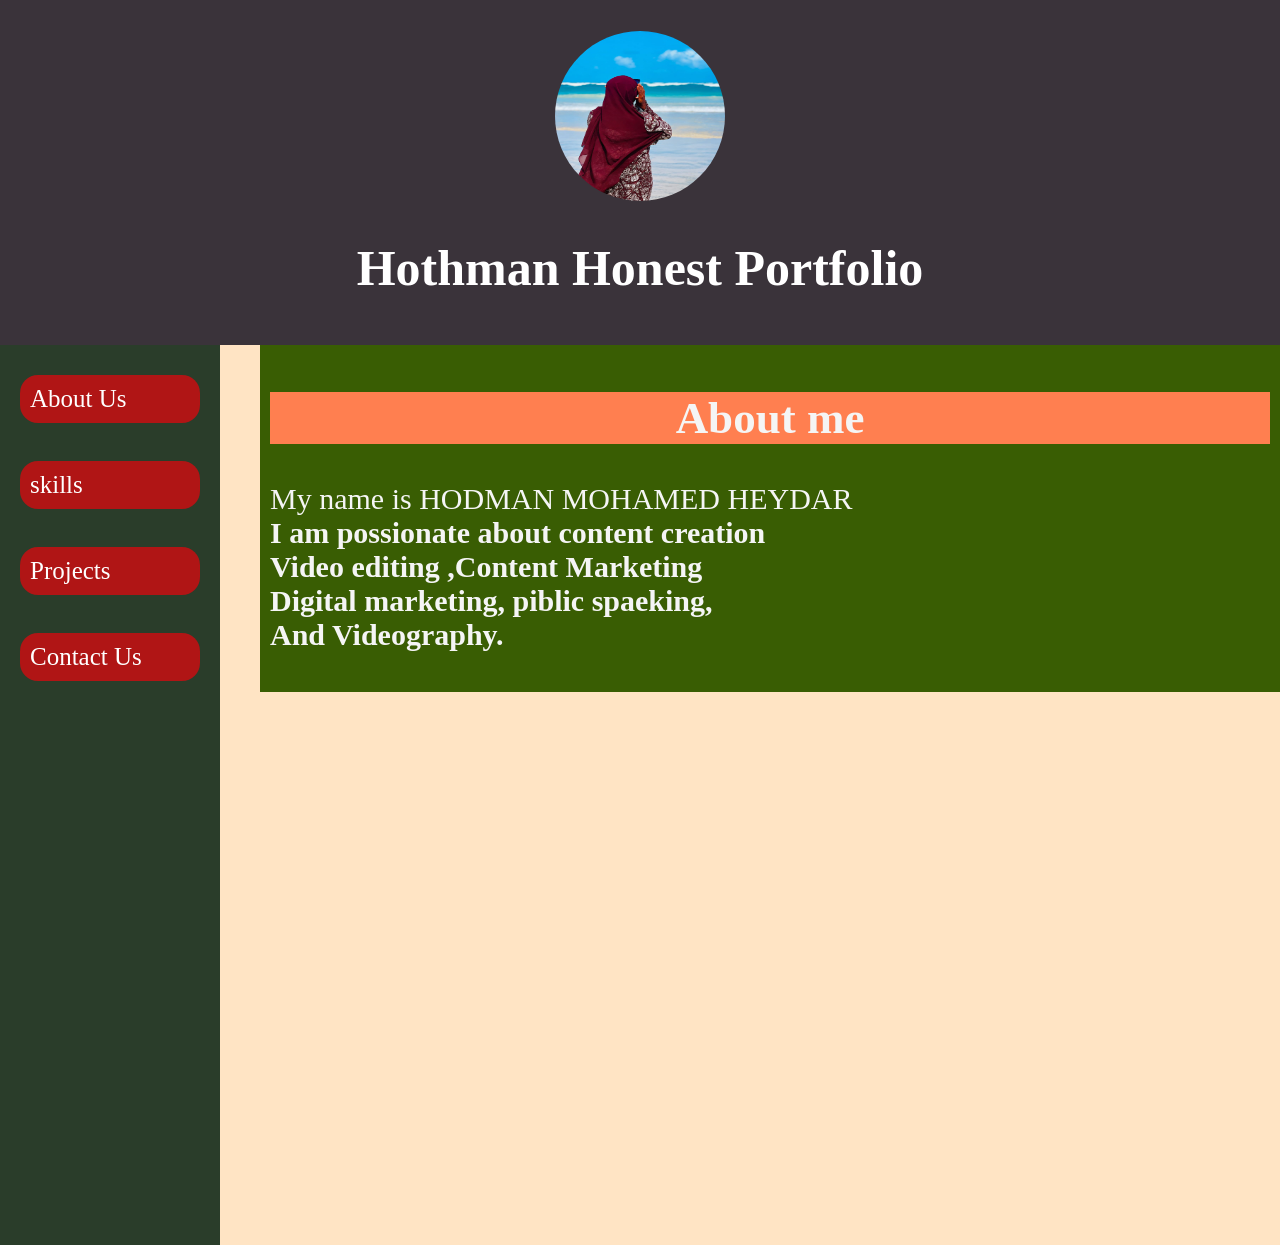
<file: index.html>
<!DOCTYPE html>
<html lang="en">
<head>
    <meta charset="UTF-8">
    <meta name="viewport" content="width=device-width, initial-scale=1.0">
    <title>Hothman Honest</title>
   <link rel="stylesheet" href="format.css">
</head>
<body>
    <header>
          <img src="HODMAN.JPG.jpeg" alt="Hodman">
          <h1>Hothman Honest Portfolio</h1>
    </header>
   <nav>
    <a href="index.html">About Us</a> <br>
    <a href="skills.html">skills</a> <br>
    <a href="project.html">Projects</a> <br>
    <a href="contact.html">Contact Us</a> <br>
   </nav>
    <div id="about me" class="section active">
        <h2>About me</h2>
        <p>
           </b> My  name is HODMAN MOHAMED HEYDAR <br> <b>
            I am possionate about content creation <br>
            Video editing ,Content Marketing <br>
            Digital marketing, piblic spaeking, <br>
            And Videography.
            
        </p>
    </div>
    
</body>
</html>
</file>
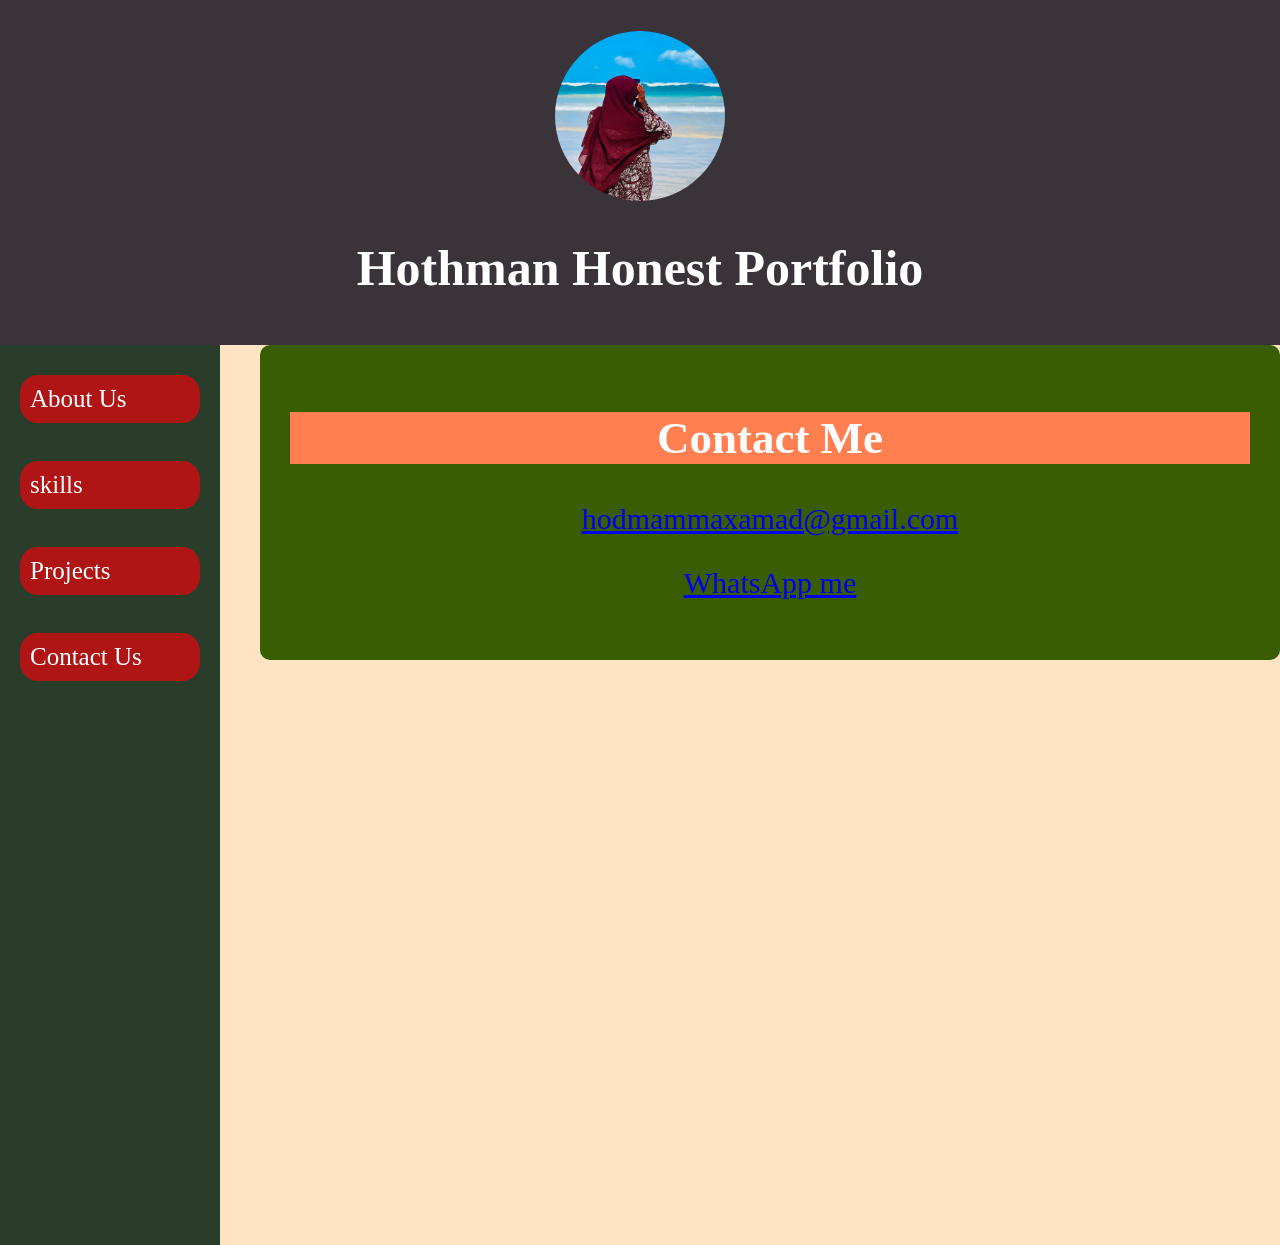
<file: contact.html>
<!DOCTYPE html>
<html lang="en">
<head>
    <meta charset="UTF-8">
    <meta name="viewport" content="width=device-width, initial-scale=1.0">
    <title>Contact</title>
     <link rel="stylesheet" href="format.css">
</head>
<body>
     <header>
         <img src="HODMAN.JPG.jpeg" alt="Hodman">
          <h1>Hothman Honest Portfolio</h1>
    </header>
   <nav>
    <a href="index.html">About Us</a> <br>
    <a href="skills.html">skills</a> <br>
    <a href="project.html">Projects</a> <br>
    <a href="contact.html">Contact Us</a> <br>
   </nav>
   <div id="contact" class="section">
    <h2>Contact Me</h2>

    <p>
        <a href="mailto:hodmammaxamad@gmail.com">hodmammaxamad@gmail.com</a>
    </p>
    <p>
        <a href="https://wa.me/252614851480">WhatsApp me</a>
    </p>

  
</div>
    
   
</body>
</html>
</file>
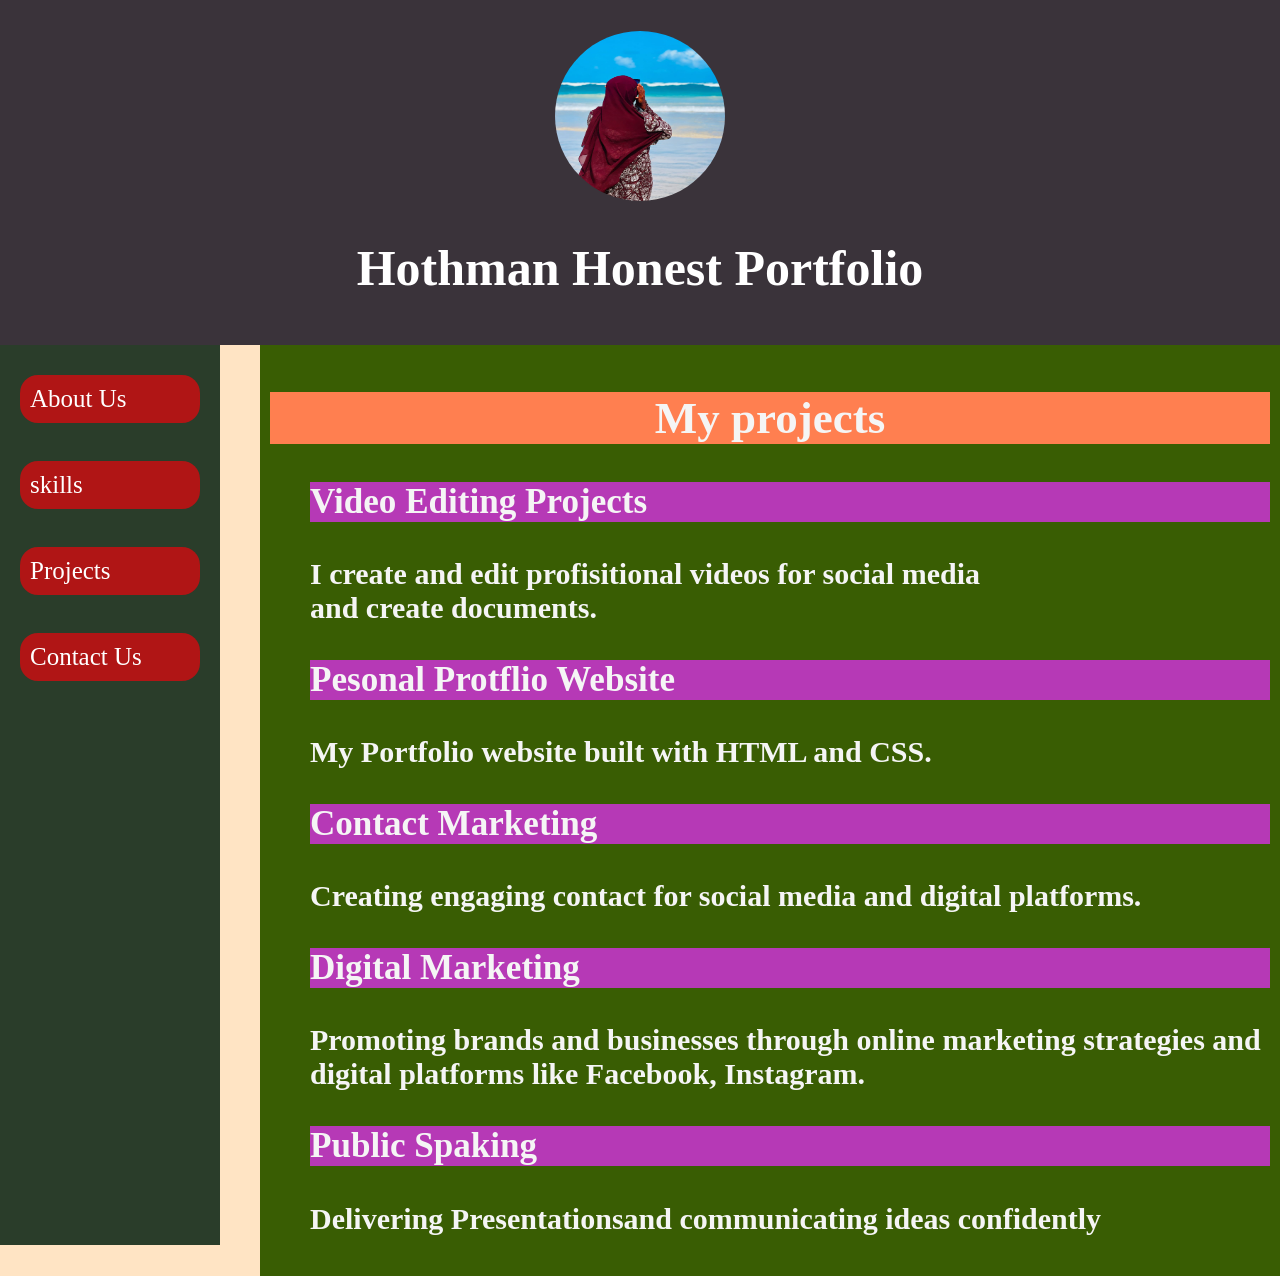
<file: project.html>
<!DOCTYPE html>
<html lang="en">
<head>
    <meta charset="UTF-8">
    <meta name="viewport" content="width=device-width, initial-scale=1.0">
    <title>Project</title>
     <link rel="stylesheet" href="format.css">
</head>
<body>
     <header>
          <img src="HODMAN.JPG.jpeg" alt="Hodman">
          <h1>Hothman Honest Portfolio</h1>
    </header>
   <nav>
    <a href="index.html">About Us</a> <br>
    <a href="skills.html">skills</a> <br>
    <a href="project.html">Projects</a> <br>
    <a href="contact.html">Contact Us</a> <br>
   </nav>
   <div id="projects" class="section">
        <h2>My projects</h2>
        <ul>
            <h3></b>Video Editing Projects <b></h3>
            <p>
                I create and edit profisitional videos for social media <br>
                and create documents.
            </p>
           <h3><b> Pesonal Protflio Website</b></h3>
           <p>My Portfolio website built with HTML and CSS.</p>

           <h3><b>Contact Marketing</b></h3>
            <p>Creating engaging contact for social media and digital platforms. </p>
            <h3><b>Digital Marketing</b></h3>
            <p>
                Promoting brands and businesses through online marketing strategies
                and digital platforms like Facebook, Instagram.
            </p>
            <h3><b>Public Spaking </b></h3>
            <p>
                Delivering Presentationsand communicating ideas confidently
            </p>
        </ul>
    </div>
</body>
</html>
</file>
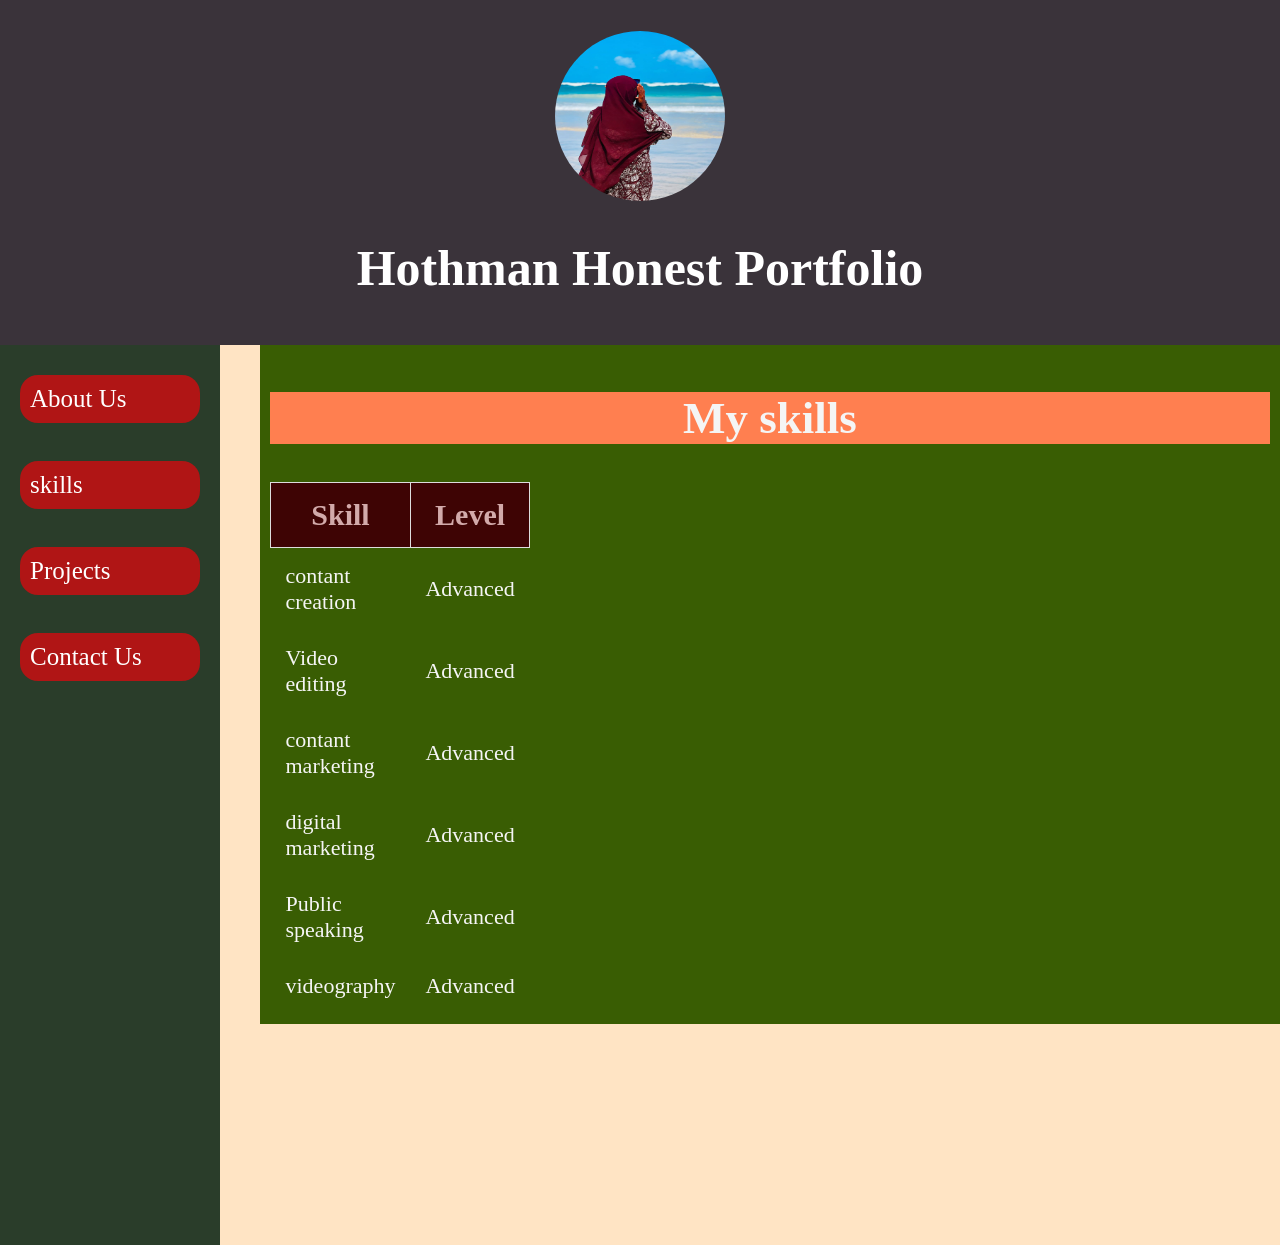
<file: skills.html>
<!DOCTYPE html>
<html lang="en">
<head>
    <meta charset="UTF-8">
    <meta name="viewport" content="width=device-width, initial-scale=1.0">
    <title>skills</title>
     <link rel="stylesheet" href="format.css">
</head>
<body>
     <header>
          <img src="HODMAN.JPG.jpeg" alt="Hodman">
          <h1>Hothman Honest Portfolio</h1>
    </header>
   <nav>
    <a href="index.html">About Us</a> <br>
    <a href="skills.html">skills</a> <br>
    <a href="project.html">Projects</a> <br>
    <a href="contact.html">Contact Us</a> <br>
   </nav>

    <div id="skills" class="section">
        <h2>My skills</h2>
        <table>
            <tr>
                <th>Skill</th>
                <th>Level</th>
            </tr>
            <tr>
                <td>contant creation</td>
                <td>Advanced</td>
            </tr>
            <tr>
                <td>Video editing</td>
                <td>Advanced</td>
            </tr>
            <tr>
                <td>contant marketing</td>
                <td>Advanced</td>
            </tr>
            <tr>
                <td>digital marketing</td>
                <td>Advanced </td>
            </tr>
            <tr>
                <td>Public speaking</td>
                <td>Advanced </td>
            </tr>
            <tr>
                <td>videography</td>
                <td>Advanced</td>
            </tr>
        </table>
    </div>
</body>
</html>
</file>
<file: format.css>
*{
             font-family: Cambria, Cochin, Georgia, Times, 'Times New Roman', serif;
             box-sizing: border-box;
        }
        body{
            background-color: bisque;
           margin: 0;
        }
        header{
            background: #3a333a;
            text-align: center;
            color: white;
            padding: 15px;
            
        }
        header img{
            width: 170px;
            height: 170px;
            border-radius: 60%;
            margin-top: 16px;
        }
        header h1{
            font-size: 50px;
        }
        nav{
            width: 220px;
            float: left;
            padding: 20px;
            background-color: #2a3d2a;
            text-align: left;
            min-height: 100vh;
        }
        nav a{
            
            &:hover{
                background: rebeccapurple;
            }
            font-size: 25px;
            border:2px;
            border-radius: 10px solid #2a3d2a;
            display: block;
            color: white;
            padding: 10px;
            margin: 10px 0;
            font-size: 25px;
            border-radius: 18px;
            text-decoration: none;            
            background-color: rgb(176, 21, 21);
            
        }
        .section{
            padding: 10px;
            
            margin-left: 260px;
            background-color: rgb(57, 93, 3);
            color: whitesmoke;
            border: 10px;
            border-radius: 5px solid rgb(174, 215, 7);
            font-size: 30px;

        }
        .active{
            display: block;
        }
        table{
            width: 150px;
            border-collapse:collapse;
            margin-top: 20px;

        }
        tr th{
            background-color: rgb(62, 4, 4);
            color: rgb(210, 170, 170);
            padding: 15px;
            margin: 9px;
            text: shadow 6% #3a333a;
        }
        th, td{
            border: 1px solid #ddd;
            padding: 5px;
            
        }
        tr td {
            border: 1px solid #ddefdd;
            padding: 15px;
            font-size: 22px;
            margin: 10px;
            border: 7px;
            border-radius: 5px solid none ;
            &:hover{
                background-color: #9d4f9d;
            }
        }
        input{
            width: 100%;
            padding: 10px;
            margin: 10px 0;
        }
        input type{
            background-color: mediumvioletred;
        }
        h2{
            background-color: coral;
            text-align: center;
        }
       button{
        width: 85px;
        padding: 8pxpx;
        margin: 20px;
       background-color: cadetblue;
       color: black;
       } 
       h3{
        background-color: #b639b6;
       }
       #contact{
        background-color: rgb(57, 93, 3);
        color: white;
        padding: 30px;
        border-radius: 10px;
        text-align: center;
       }
</file>
